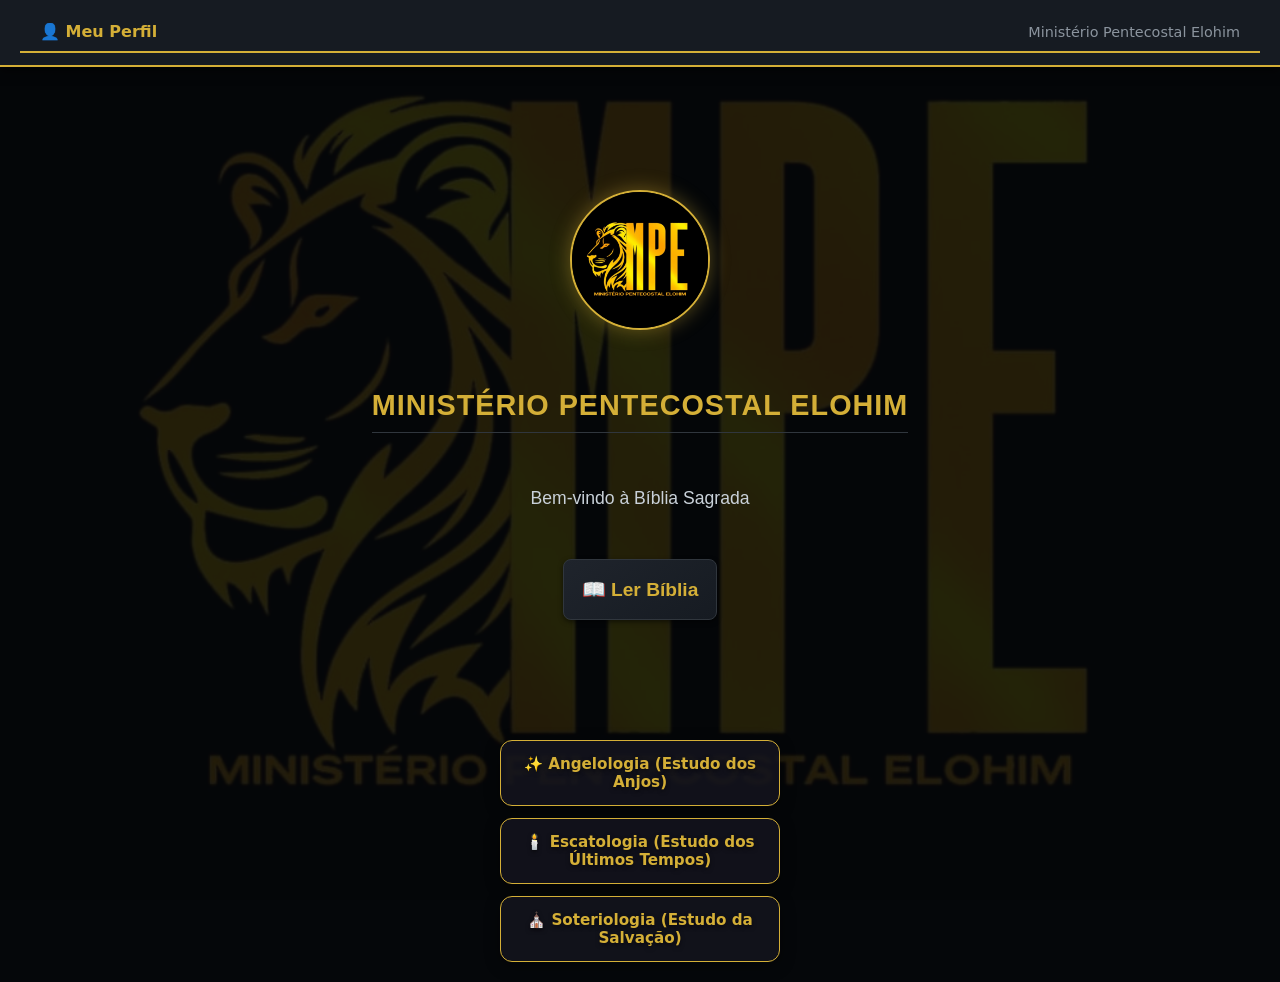
<file: index.html>
<!DOCTYPE html>
<html lang="pt-BR">
<head>
    <meta charset="UTF-8">
    <meta name="viewport" content="width=device-width, initial-scale=1.0">
    <meta name="theme-color" content="#05070a">
    <meta name="description" content="Bíblia 3D - Ministério Pentecostal Elohim">
    <title>Bíblia 3D - MPE</title>
    <link rel="stylesheet" href="./css/style.css">
    <link rel="stylesheet" href="./profile.css">
    <link rel="manifest" href="./manifest.json">
    <link rel="icon" type="image/jpeg" href="./img/logo_mpe.jpg">
    <style>
        * { box-sizing: border-box; }
        html, body { margin: 0; padding: 0; height: 100%; }
        body {
            background-color: #05070a;
            color: #e6edf3;
            font-family: -apple-system, BlinkMacSystemFont, 'Segoe UI', 'Roboto', sans-serif;
            position: relative;
            min-height: 100vh;
            overflow-x: hidden;
        }
        body::before {
            content: "";
            position: fixed;
            top: 0; left: 0; width: 100%; height: 100%;
            background-image: url('./img/logo_mpe.jpg?v=1');
            background-position: center;
            background-repeat: no-repeat;
            background-size: cover;
            background-attachment: fixed;
            opacity: 0.12;
            z-index: -1;
            pointer-events: none;
        }
        main { padding: 20px; text-align: center; position: relative; z-index: 1; }
        
        #tela-menu {
            display: flex; flex-direction: column; align-items: center;
            justify-content: center; min-height: 70vh; gap: 20px;
        }
        .logo-menu-container { margin-bottom: 20px; animation: logoFadeIn 0.6s ease-out; }
        @keyframes logoFadeIn {
            from { opacity: 0; transform: scale(0.9); }
            to { opacity: 1; transform: scale(1); }
        }
        .logo-menu-container img {
            width: 140px; height: 140px; object-fit: cover;
            border-radius: 50%; border: 2px solid #d4af37;
            box-shadow: 0 0 20px rgba(212, 175, 55, 0.4);
            transition: transform 0.3s ease;
        }
        .logo-menu-container img:hover { transform: scale(1.05); }
        h2 {
            color: #d4af37; border-bottom: 1px solid #30363d;
            padding-bottom: 10px; margin: 15px 0; text-transform: uppercase;
            letter-spacing: 1px; font-size: 1.8em;
        }
        .subtitulo-boas-vindas { color: #c9d1d9; font-size: 1.1em; margin: 20px 0 30px 0; font-weight: 500; }
        .grid-botoes {
            display: grid; grid-template-columns: repeat(auto-fill, minmax(130px, 1fr));
            gap: 15px; margin-bottom: 30px;
        }
        button {
            background: linear-gradient(145deg, #1f242c, #161b22);
            color: #d4af37; border: 1px solid #30363d; padding: 12px 8px;
            border-radius: 8px; cursor: pointer; font-weight: bold;
            box-shadow: 0 2px 5px rgba(0, 0, 0, 0.5); transition: all 0.2s ease;
            font-size: 0.95em; min-height: 48px; display: flex;
            align-items: center; justify-content: center;
        }
        button:hover {
            background: #d4af37; color: #0d1117;
            box-shadow: 0 4px 8px rgba(212, 175, 55, 0.3); transform: translateY(-2px);
        }
        button:active { transform: translateY(0); }
        .btn-voltar { background: #21262d; color: #c9d1d9; width: 100%; max-width: 200px; margin: 0 auto 20px auto; display: block; }
        .btn-voltar:hover { background: #30363d; color: #e6edf3; }
        .view-hidden { display: none !important; }
        
        #leitor-panel {
            background: rgba(22, 27, 34, 0.95); padding: 20px; border-radius: 10px;
            border: 1px solid #30363d; max-height: 70vh; overflow-y: auto; text-align: left;
        }
        #leitor-panel::-webkit-scrollbar { width: 8px; }
        #leitor-panel::-webkit-scrollbar-track { background: #161b22; }
        #leitor-panel::-webkit-scrollbar-thumb { background: #d4af37; border-radius: 4px; }
        .versiculo-box { margin-bottom: 12px; font-size: 1.1em; line-height: 1.6; padding: 8px 0; }
        .num { color: #d4af37; font-weight: bold; margin-right: 8px; font-size: 0.9em; min-width: 24px; display: inline-block; }
        #botoes-navegacao-inferior { display: none; gap: 10px; justify-content: center; margin-top: 20px; flex-wrap: wrap; }
        
        @media (max-width: 768px) {
            h2 { font-size: 1.4em; }
            .logo-menu-container img { width: 100px; height: 100px; }
            .grid-botoes { grid-template-columns: repeat(auto-fill, minmax(100px, 1fr)); }
            #leitor-panel { max-height: 60vh; font-size: 0.95em; }
        }
    </style>
    <!-- ANIMACAO_CARDS_ESTUDOS_V2 -->
    <style>
        .card-estudo {
            transition: transform 0.15s cubic-bezier(0.4, 0, 0.2, 1), box-shadow 0.15s ease !important;
            user-select: none; -webkit-tap-highlight-color: transparent;
        }
        .card-estudo:active {
            transform: scale(0.94) !important;
            box-shadow: 0 2px 5px rgba(0,0,0,0.8) !important; opacity: 0.9;
        }
        @keyframes fadeIn { from { opacity: 0; transform: translateY(10px); } to { opacity: 1; transform: translateY(0); } }
    </style>
    <style>
        /* --- ESTILO DE EMERGÊNCIA (NÃO PODE SER SOBRESCRITO) --- */
        .tela-estudo {
            display: none !important;
            position: fixed !important;
            top: 0 !important;
            left: 0 !important;
            width: 100vw !important;
            height: 100vh !important;
            background: #05070a !important;
            z-index: 999999 !important;
            padding: 20px !important;
            overflow-y: auto !important;
            box-sizing: border-box !important;
            color: #e6edf3 !important;
            font-family: 'Segoe UI', sans-serif !important;
            transition: opacity 0.3s ease !important;
        }
        .tela-estudo-ativo {
            display: block !important;
        }
        .btn-voltar-estudo {
            position: fixed !important;
            top: 20px !important;
            right: 20px !important;
            background: rgba(212, 175, 55, 0.2) !important;
            border: none !important;
            color: #d4af37 !important;
            padding: 10px 20px !important;
            cursor: pointer !important;
            z-index: 1000000 !important;
            border-radius: 6px !important;
            font-weight: bold !important;
        }
    </style>
</head>
<body>
    <div id="profile-container"></div>

    <main>
        <!-- MENU PRINCIPAL -->
        <div id="tela-menu">
            <div class="logo-menu-container">
                <img src="./img/logo_mpe.jpg?v=1" alt="Logo Ministério Pentecostal Elohim" loading="lazy">
            </div>
            <h2>Ministério Pentecostal Elohim</h2>
            <p class="subtitulo-boas-vindas">Bem-vindo à Bíblia Sagrada</p>
            <div class="grid-botoes" style="grid-template-columns: 1fr; max-width: 250px; margin: 0 auto;">
                <button style="padding: 18px; font-size: 1.2em;" onclick="abrirBiblia()" aria-label="Abrir leitor de Bíblia">
                    📖 Ler Bíblia
                </button>
            </div>
        </div>

        <!-- LIVROS -->
        <div id="tela-livros" class="view-hidden">
            <button class="btn-voltar" onclick="voltarParaMenu()" aria-label="Voltar ao menu principal">⬅ Voltar ao Menu</button>
            <h2>Velho Testamento</h2>
            <div id="grid-vt" class="grid-botoes"></div>
            <h2>Novo Testamento</h2>
            <div id="grid-nt" class="grid-botoes"></div>
        </div>

        <!-- CAPÍTULOS -->
        <div id="tela-capitulos" class="view-hidden">
            <button class="btn-voltar" onclick="mostrarTela('livros')" aria-label="Voltar à lista de livros">⬅ Voltar aos Livros</button>
            <h2 id="titulo-livro-selecionado"></h2>
            <div id="grid-capitulos-container" class="grid-botoes"></div>
        </div>

        <!-- LEITURA -->
        <div id="tela-leitura" class="view-hidden">
            <button id="btn-voltar-leitura" class="btn-voltar" aria-label="Voltar ao índice de capítulos">⬅ Voltar</button>
            <h2 id="titulo-leitura"></h2>
            <div id="leitor-panel">
                <div id="texto-biblico"></div>
            </div>
            <div id="botoes-navegacao-inferior">
                <button id="btn-prev" onclick="navegar(-1)" aria-label="Capítulo anterior">⬅ Anterior</button>
                <button id="btn-next" onclick="navegar(1)" aria-label="Próximo capítulo">Próximo ➡</button>
            </div>
        </div>

        <!-- PLACEHOLDERS FUTUROS -->
        <div id="tela-harpa" class="view-hidden"></div>
        <div id="tela-atualizacoes" class="view-hidden"></div>
        <div id="tela-perfil" class="view-hidden"></div>
    
    <!-- ========================================== -->
    <!-- CARDS DE ESTUDOS TEMÁTICOS                -->
    <!-- ========================================== -->
    <div id="cards-estudos" style="display: grid; grid-template-columns: 1fr; gap: 12px; margin-top: 20px; max-width: 280px; margin-left: auto; margin-right: auto;">
        <!-- Card: ✨ Angelologia (Estudo dos Anjos) -->
        <div id="btn-angelologia" class="card-estudo" style="background: rgba(20,20,30,0.85); border: 1px solid #d4af37; padding: 14px 18px; border-radius: 12px; text-align: center; cursor: pointer; box-shadow: 0 4px 15px rgba(0,0,0,0.4); transition: all 0.3s ease;">
            <span style="font-size: 0.95rem; color: #d4af37; font-weight: bold; font-family: system-ui; display: block; text-shadow: 0 2px 4px rgba(0,0,0,0.5);">✨ Angelologia (Estudo dos Anjos)</span>
        </div>
        <!-- Card: 🕯️ Escatologia (Estudo dos Últimos Tempos) -->
        <div id="btn-escatologia" class="card-estudo" style="background: rgba(20,20,30,0.85); border: 1px solid #d4af37; padding: 14px 18px; border-radius: 12px; text-align: center; cursor: pointer; box-shadow: 0 4px 15px rgba(0,0,0,0.4); transition: all 0.3s ease;">
            <span style="font-size: 0.95rem; color: #d4af37; font-weight: bold; font-family: system-ui; display: block; text-shadow: 0 2px 4px rgba(0,0,0,0.5);">🕯️ Escatologia (Estudo dos Últimos Tempos)</span>
        </div>
        <!-- Card: ⛪ Soteriologia (Estudo da Salvação) -->
        <div id="btn-soteriologia" class="card-estudo" style="background: rgba(20,20,30,0.85); border: 1px solid #d4af37; padding: 14px 18px; border-radius: 12px; text-align: center; cursor: pointer; box-shadow: 0 4px 15px rgba(0,0,0,0.4); transition: all 0.3s ease;">
            <span style="font-size: 0.95rem; color: #d4af37; font-weight: bold; font-family: system-ui; display: block; text-shadow: 0 2px 4px rgba(0,0,0,0.5);">⛪ Soteriologia (Estudo da Salvação)</span>
        </div>
    </div>

    <!-- ========================================== -->
    <!-- TELAS DE CONTEÚDO DOS ESTUDOS            -->
    <!-- ========================================== -->
    <!-- Tela: angelologia -->
    <div id="tela-angelologia" class="tela-estudo" style="display: none; position: fixed; top: 0; left: 0; width: 100%; height: 100%; background: #05070a; z-index: 9999; padding: 20px; overflow-y: auto; box-sizing: border-box; color: #e6edf3; font-family: system-ui;">
        <div style="max-width: 700px; margin: 0 auto; padding-bottom: 40px;">
            <button id="voltar-angelologia" class="btn-voltar-estudo" style="background: #d4af37; color: #05070a; border: none; padding: 10px 20px; border-radius: 8px; font-weight: bold; cursor: pointer; margin-bottom: 20px; box-shadow: 0 2px 8px rgba(212, 175, 55, 0.3);">← Voltar</button>
            <h2 style="color: #d4af37; text-align: center; margin-bottom: 20px; font-size: 1.6em; text-shadow: 0 2px 4px rgba(0,0,0,0.5);">✨ Angelologia (Estudo dos Anjos)</h2>
            <div style="line-height: 1.8; font-size: 1rem; color: #c9d1d9; background: rgba(22, 27, 34, 0.6); padding: 20px; border-radius: 8px; border-left: 3px solid #d4af37;">
                <p><strong>O que são os Anjos?</strong> Os anjos são seres espirituais criados por Deus, dotados de inteligência, vontade e personalidade, cuja principal missão é adorar a Deus e servir como mensageiros e executores de Sua vontade na Terra.</p>
<p><strong>Natureza:</strong> Eles são espíritos ministeriais (Hebreus 1:14). Não possuem corpos físicos como os humanos, mas podem assumir formas visíveis quando Deus permite.</p>
<p><strong>Hierarquia e Atuação:</strong> A Bíblia menciona diferentes ordens e seres celestiais, como os Querubins, Serafins e Arcanjos (como Miguel e Gabriel), que protegem o povo de Deus e executam juízos divinos.</p>
<p><strong>Principais Funções:</strong> Louvor a Deus, mensagens divinas, proteção dos crentes, execução de juízos e guerra espiritual contra as forças do mal.</p>
            </div>
        </div>
    </div>
    <!-- Tela: escatologia -->
    <div id="tela-escatologia" class="tela-estudo" style="display: none; position: fixed; top: 0; left: 0; width: 100%; height: 100%; background: #05070a; z-index: 9999; padding: 20px; overflow-y: auto; box-sizing: border-box; color: #e6edf3; font-family: system-ui;">
        <div style="max-width: 700px; margin: 0 auto; padding-bottom: 40px;">
            <button id="voltar-escatologia" class="btn-voltar-estudo" style="background: #d4af37; color: #05070a; border: none; padding: 10px 20px; border-radius: 8px; font-weight: bold; cursor: pointer; margin-bottom: 20px; box-shadow: 0 2px 8px rgba(212, 175, 55, 0.3);">← Voltar</button>
            <h2 style="color: #d4af37; text-align: center; margin-bottom: 20px; font-size: 1.6em; text-shadow: 0 2px 4px rgba(0,0,0,0.5);">🕯️ Escatologia (Estudo dos Últimos Tempos)</h2>
            <div style="line-height: 1.8; font-size: 1rem; color: #c9d1d9; background: rgba(22, 27, 34, 0.6); padding: 20px; border-radius: 8px; border-left: 3px solid #d4af37;">
                <p><strong>O que é Escatologia?</strong> Escatologia é o ramo da teologia que estuda os eventos finais e a consumação dos tempos conforme revelados na Bíblia.</p>
<p><strong>Temas Principais:</strong> Segunda vinda de Cristo, Juízo Final, Reino de Deus, Ressurreição dos mortos e Nova Jerusalém.</p>
<p><strong>Esperança Cristã:</strong> A Escatologia não é apenas sobre julgamento, mas principalmente sobre a esperança e vitória final de Cristo e Sua Igreja.</p>
<p><strong>Relevância Prática:</strong> Compreender os últimos tempos nos encoraja a viver com santidade, vigilância e fé, esperando pelo retorno de Jesus.</p>
            </div>
        </div>
    </div>
    <!-- Tela: soteriologia -->
    <div id="tela-soteriologia" class="tela-estudo" style="display: none; position: fixed; top: 0; left: 0; width: 100%; height: 100%; background: #05070a; z-index: 9999; padding: 20px; overflow-y: auto; box-sizing: border-box; color: #e6edf3; font-family: system-ui;">
        <div style="max-width: 700px; margin: 0 auto; padding-bottom: 40px;">
            <button id="voltar-soteriologia" class="btn-voltar-estudo" style="background: #d4af37; color: #05070a; border: none; padding: 10px 20px; border-radius: 8px; font-weight: bold; cursor: pointer; margin-bottom: 20px; box-shadow: 0 2px 8px rgba(212, 175, 55, 0.3);">← Voltar</button>
            <h2 style="color: #d4af37; text-align: center; margin-bottom: 20px; font-size: 1.6em; text-shadow: 0 2px 4px rgba(0,0,0,0.5);">⛪ Soteriologia (Estudo da Salvação)</h2>
            <div style="line-height: 1.8; font-size: 1rem; color: #c9d1d9; background: rgba(22, 27, 34, 0.6); padding: 20px; border-radius: 8px; border-left: 3px solid #d4af37;">
                <p><strong>O que é Soteriologia?</strong> Soteriologia é a doutrina que explica como a salvação é oferecida e realizada através de Jesus Cristo.</p>
<p><strong>Fundamento:</strong> Todos pecaram e destituídos estão da glória de Deus (Romanos 3:23). A salvação é oferecida gratuitamente pela graça de Deus.</p>
<p><strong>Processo da Salvação:</strong> Envolve arrependimento, fé em Cristo, justificação, regeneração e santificação contínua.</p>
<p><strong>Segurança Eterna:</strong> Aquele que crê em Cristo recebe vida eterna e é selado pelo Espírito Santo, tendo certeza de sua salvação em Deus.</p>
            </div>
        </div>
    </div>
</main>

    <!-- ARQUIVOS JS EXTERNOS (Têm que estar vazios por dentro) -->
    <script src="./profile.js"></script>
    <script src="./js/core/app.js"></script>

    <!-- CONTROLES DA UI E BÍBLIA -->
    <script>
        window.abrirBiblia = function() {
            try {
                if (typeof mostrarTela === 'function') {
                    mostrarTela('livros');
                } else {
                    document.getElementById('tela-menu').classList.add('view-hidden');
                    document.getElementById('tela-livros').classList.remove('view-hidden');
                }
            } catch (err) {
                console.error('[App] Erro ao abrir Bíblia:', err);
            }
        };

        window.voltarParaMenu = function() {
            try {
                document.getElementById('tela-livros').classList.add('view-hidden');
                document.getElementById('tela-menu').classList.remove('view-hidden');
            } catch (err) {
                console.error('[App] Erro ao voltar ao menu:', err);
            }
        };
    </script>

    <!-- SISTEMA PWA: INSTALAÇÃO E AUTO-ATUALIZAÇÃO -->
    <script>
        // 1. Banner de Instalação Automática
        let deferredPrompt;
        window.addEventListener('beforeinstallprompt', (e) => {
            e.preventDefault();
            deferredPrompt = e;
            setTimeout(() => {
                let banner = document.getElementById('pwa-install-banner');
                if (!banner && !window.matchMedia('(display-mode: standalone)').matches) {
                    banner = document.createElement('div');
                    banner.id = 'pwa-install-banner';
                    banner.style.cssText = 'position: fixed; bottom: 20px; left: 50%; transform: translateX(-50%); background: #161b22; color: #e6edf3; padding: 15px 25px; border-radius: 12px; border: 2px solid #d4af37; box-shadow: 0 5px 20px rgba(0,0,0,0.7); z-index: 999999; display: flex; align-items: center; gap: 15px; font-family: sans-serif;';
                    banner.innerHTML = '<span style="font-size: 1.2em;">📖</span><div><div style="font-weight: bold; color: #d4af37;">Instalar Bíblia MPE</div><div style="font-size: 0.85em; color: #8b949e;">Adicione à tela inicial para acesso rápido.</div></div><button id="btn-instalar-app" style="background: #d4af37; color: #0d1117; border: none; padding: 8px 15px; border-radius: 6px; font-weight: bold; cursor: pointer;">Instalar</button><button onclick="this.parentElement.style.display=\'none\';" style="background: transparent; color: #8b949e; border: none; cursor: pointer; font-size: 1.2em;">&times;</button>';
                    document.body.appendChild(banner);
                    
                    document.getElementById('btn-instalar-app').addEventListener('click', async () => {
                        banner.style.display = 'none';
                        deferredPrompt.prompt();
                        const { outcome } = await deferredPrompt.userChoice;
                        deferredPrompt = null;
                    });
                }
            }, 3000);
        });

        // 2. Service Worker e Limpeza de Cache Extrema
        if ('serviceWorker' in navigator) {
            navigator.serviceWorker.register('./sw.js', { scope: './' })
                .then(function(reg) {
                    console.log('[SW] Registrado com sucesso, Escopo:', reg.scope);
                    
                    // Checa atualizações a cada 30 segundos
                    setInterval(() => { try { reg.update(); } catch(e){} }, 30000);

                    reg.addEventListener('updatefound', function() {
                        var newWorker = reg.installing;
                        newWorker.addEventListener('statechange', function() {
                            if (newWorker.state === 'installed' && navigator.serviceWorker.controller) {
                                console.log('[SW] Atualização encontrada. Limpando cache antigo...');
                                caches.keys().then(function(cacheNames) {
                                    return Promise.all(cacheNames.map(function(cacheName) {
                                        return caches.delete(cacheName);
                                    }));
                                }).then(function() {
                                    var notif = document.createElement('div');
                                    notif.style.cssText = 'position:fixed;bottom:20px;right:20px;background:#4CAF50;color:white;padding:16px;border-radius:8px;box-shadow:0 4px 12px rgba(0,0,0,0.3);z-index:999999;font-family:sans-serif;';
                                    notif.innerHTML = '<strong>🔄 Atualização aplicada!</strong><br>O aplicativo foi atualizado para a versão mais recente.';
                                    document.body.appendChild(notif);
                                    setTimeout(() => { window.location.reload(true); }, 2000);
                                });
                            }
                        });
                    });
                })
                .catch(function(err) {
                    console.warn('[SW] Erro ao registrar:', err);
                });
        }
    </script>
</body> 
</html>
</file>
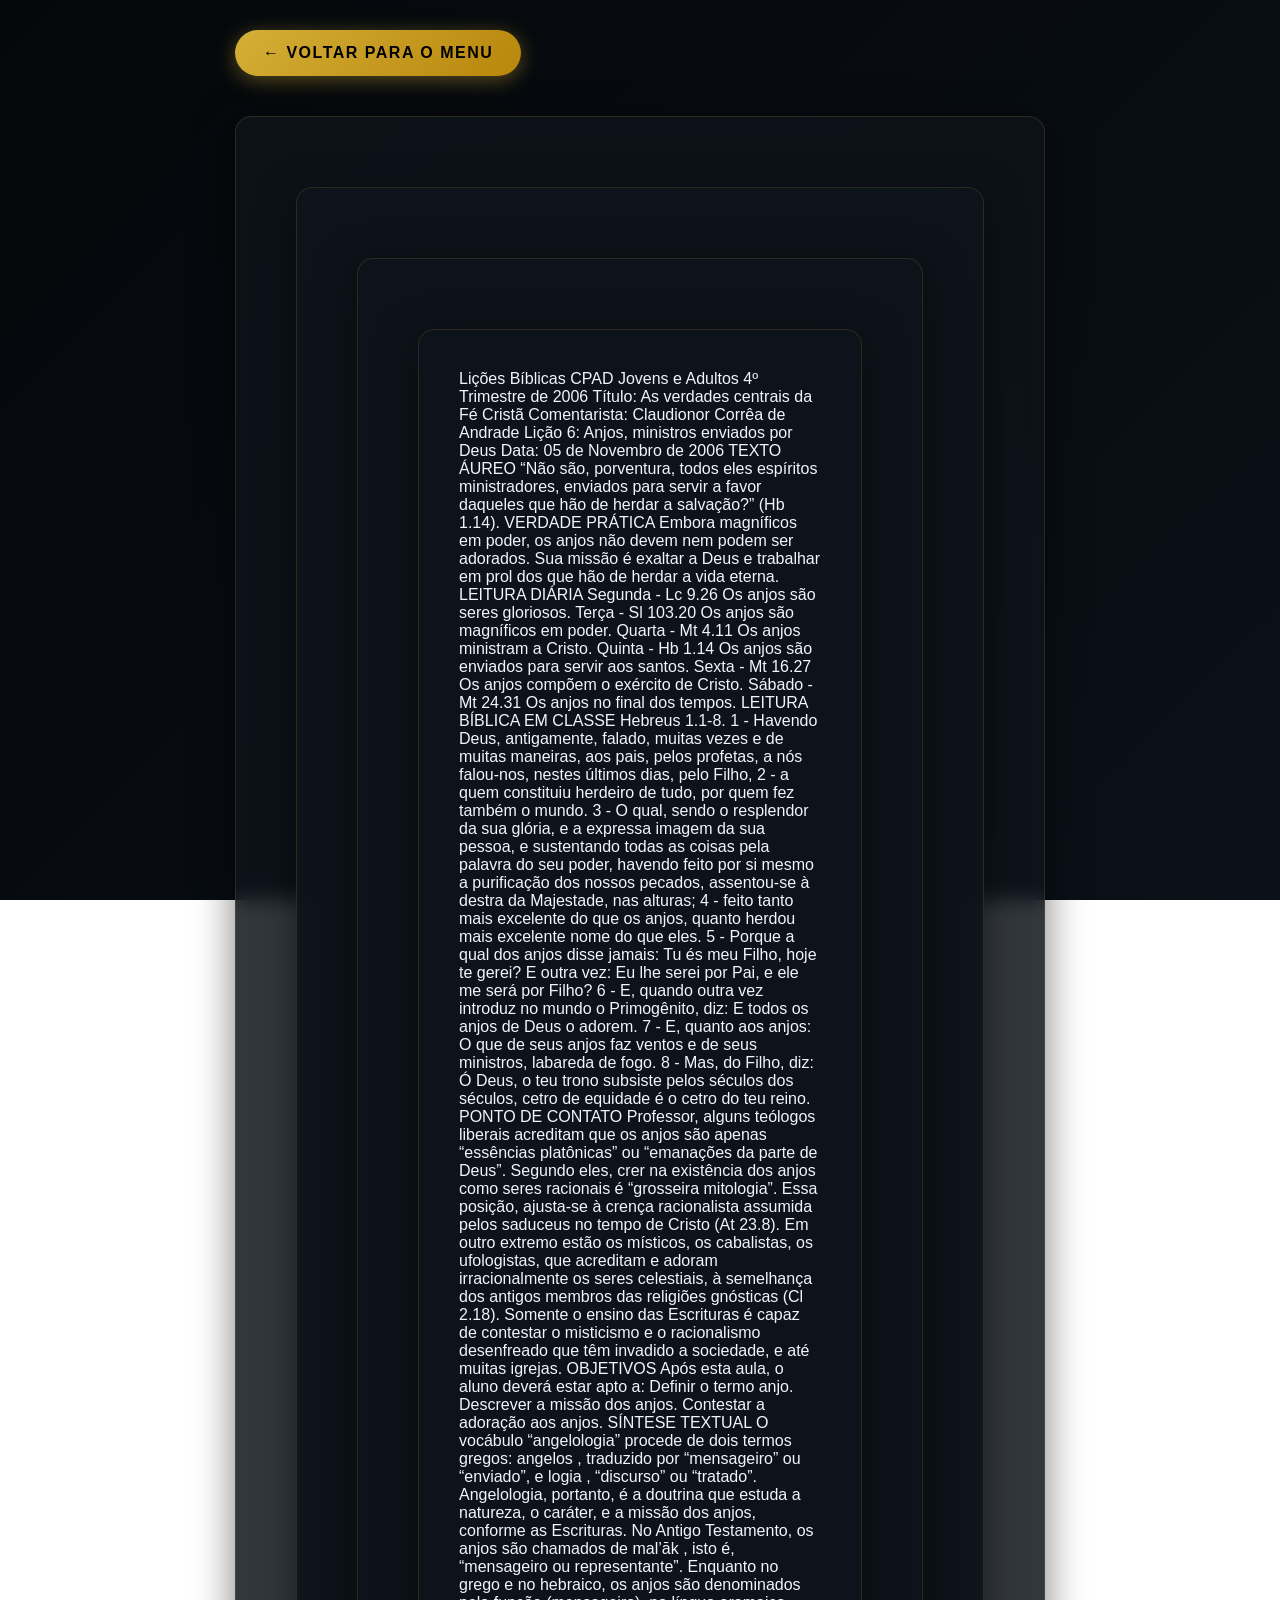
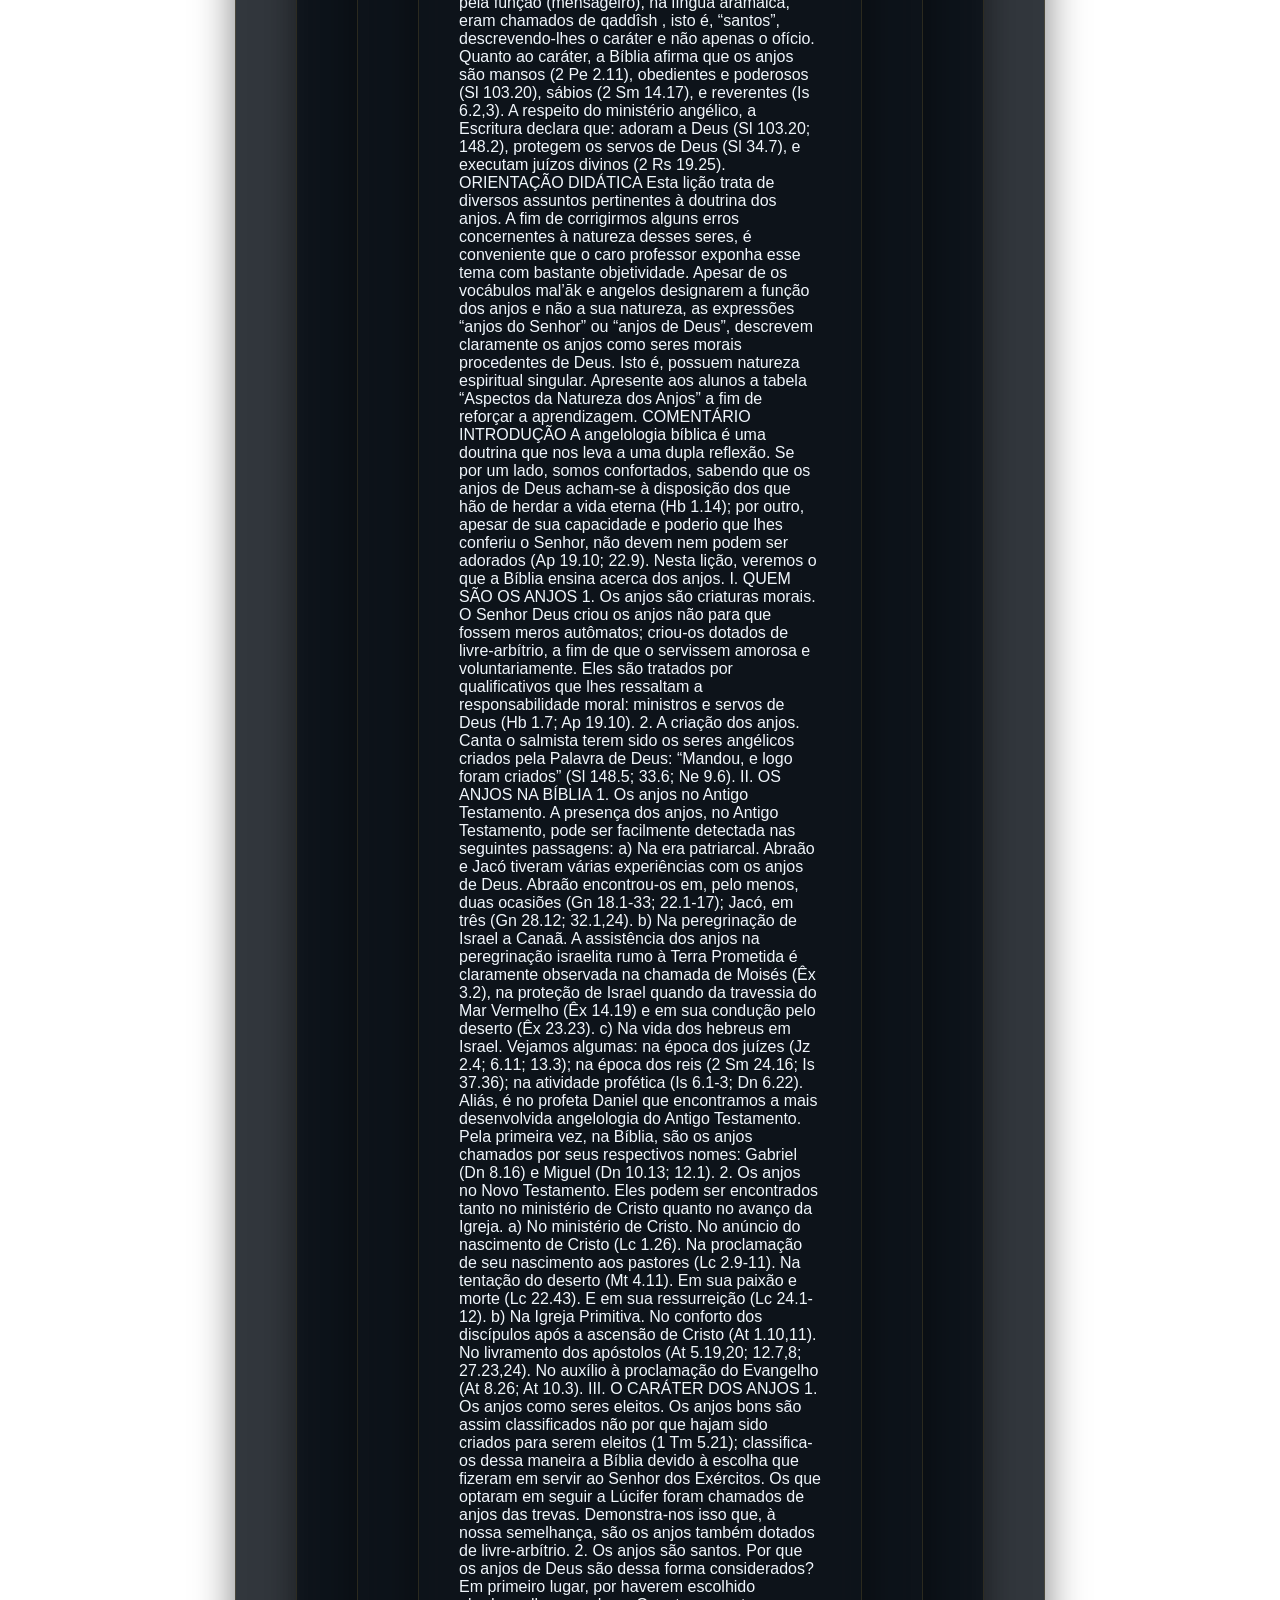
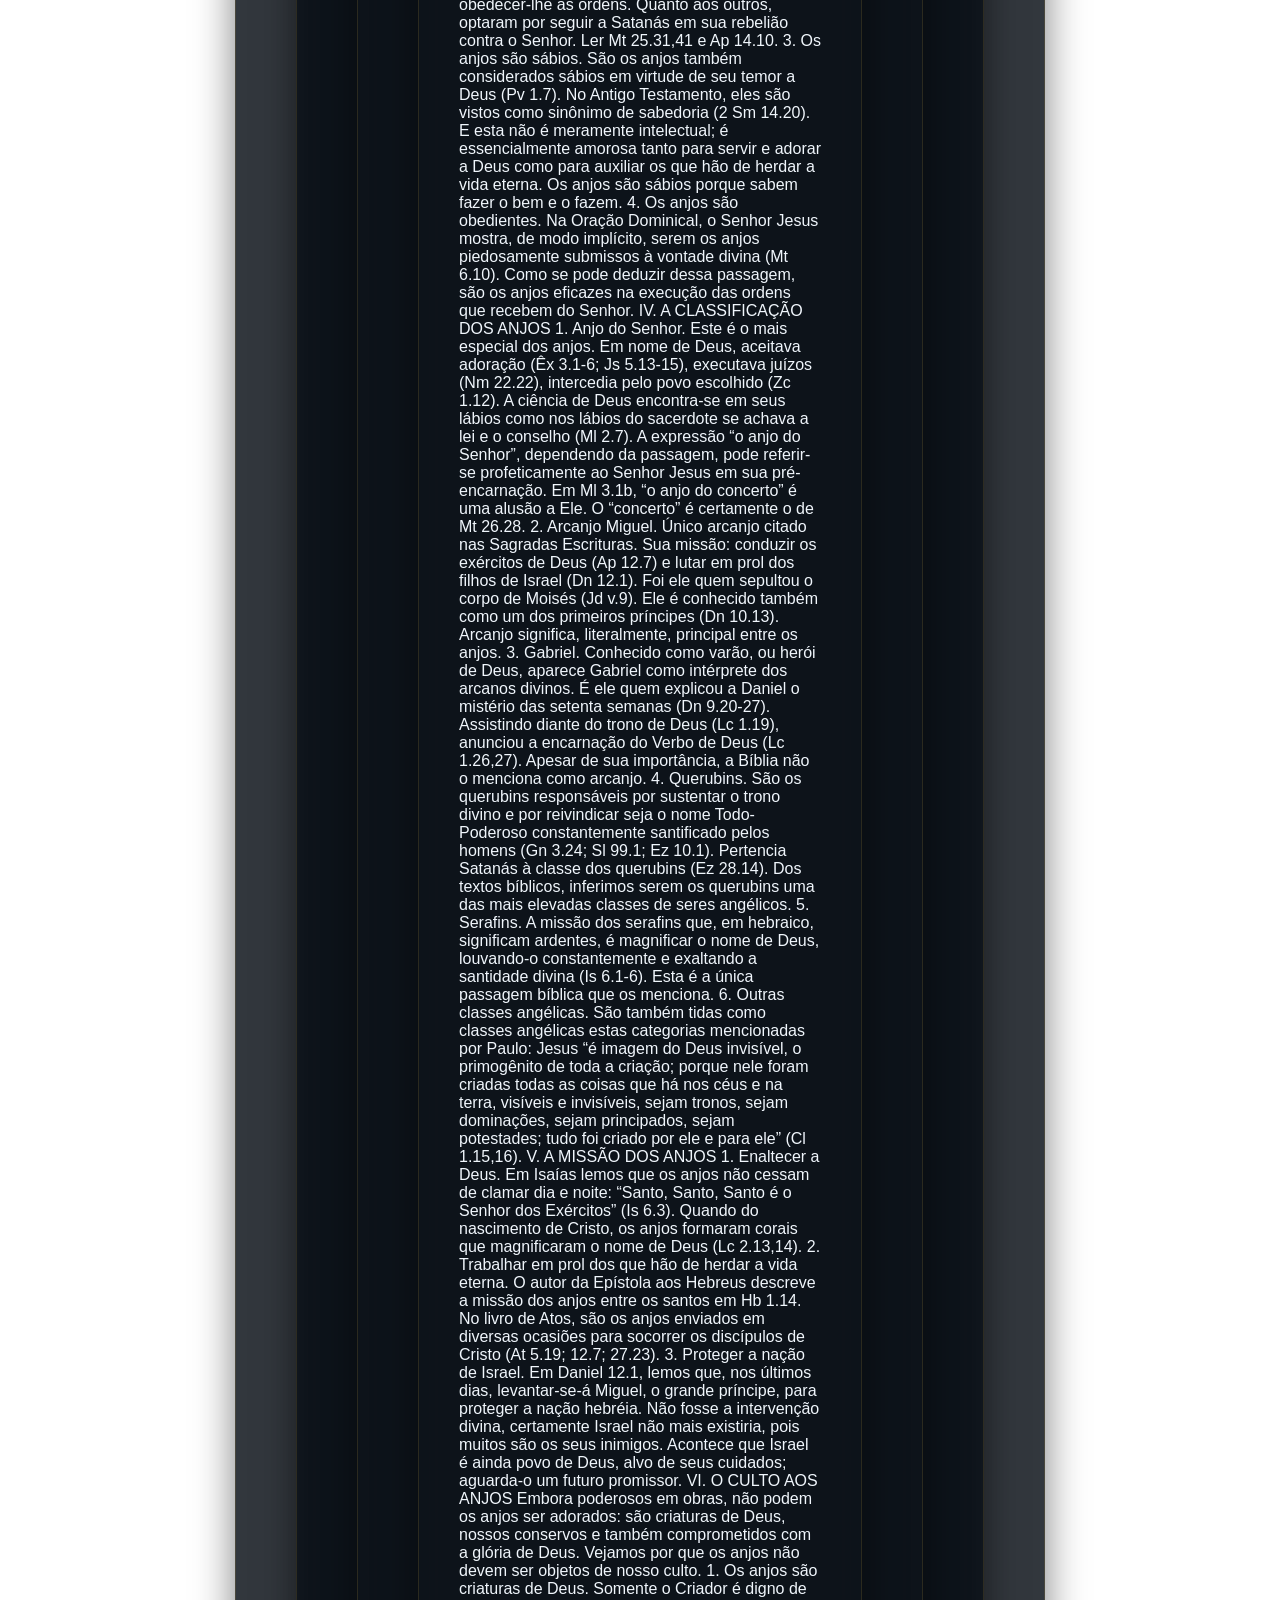
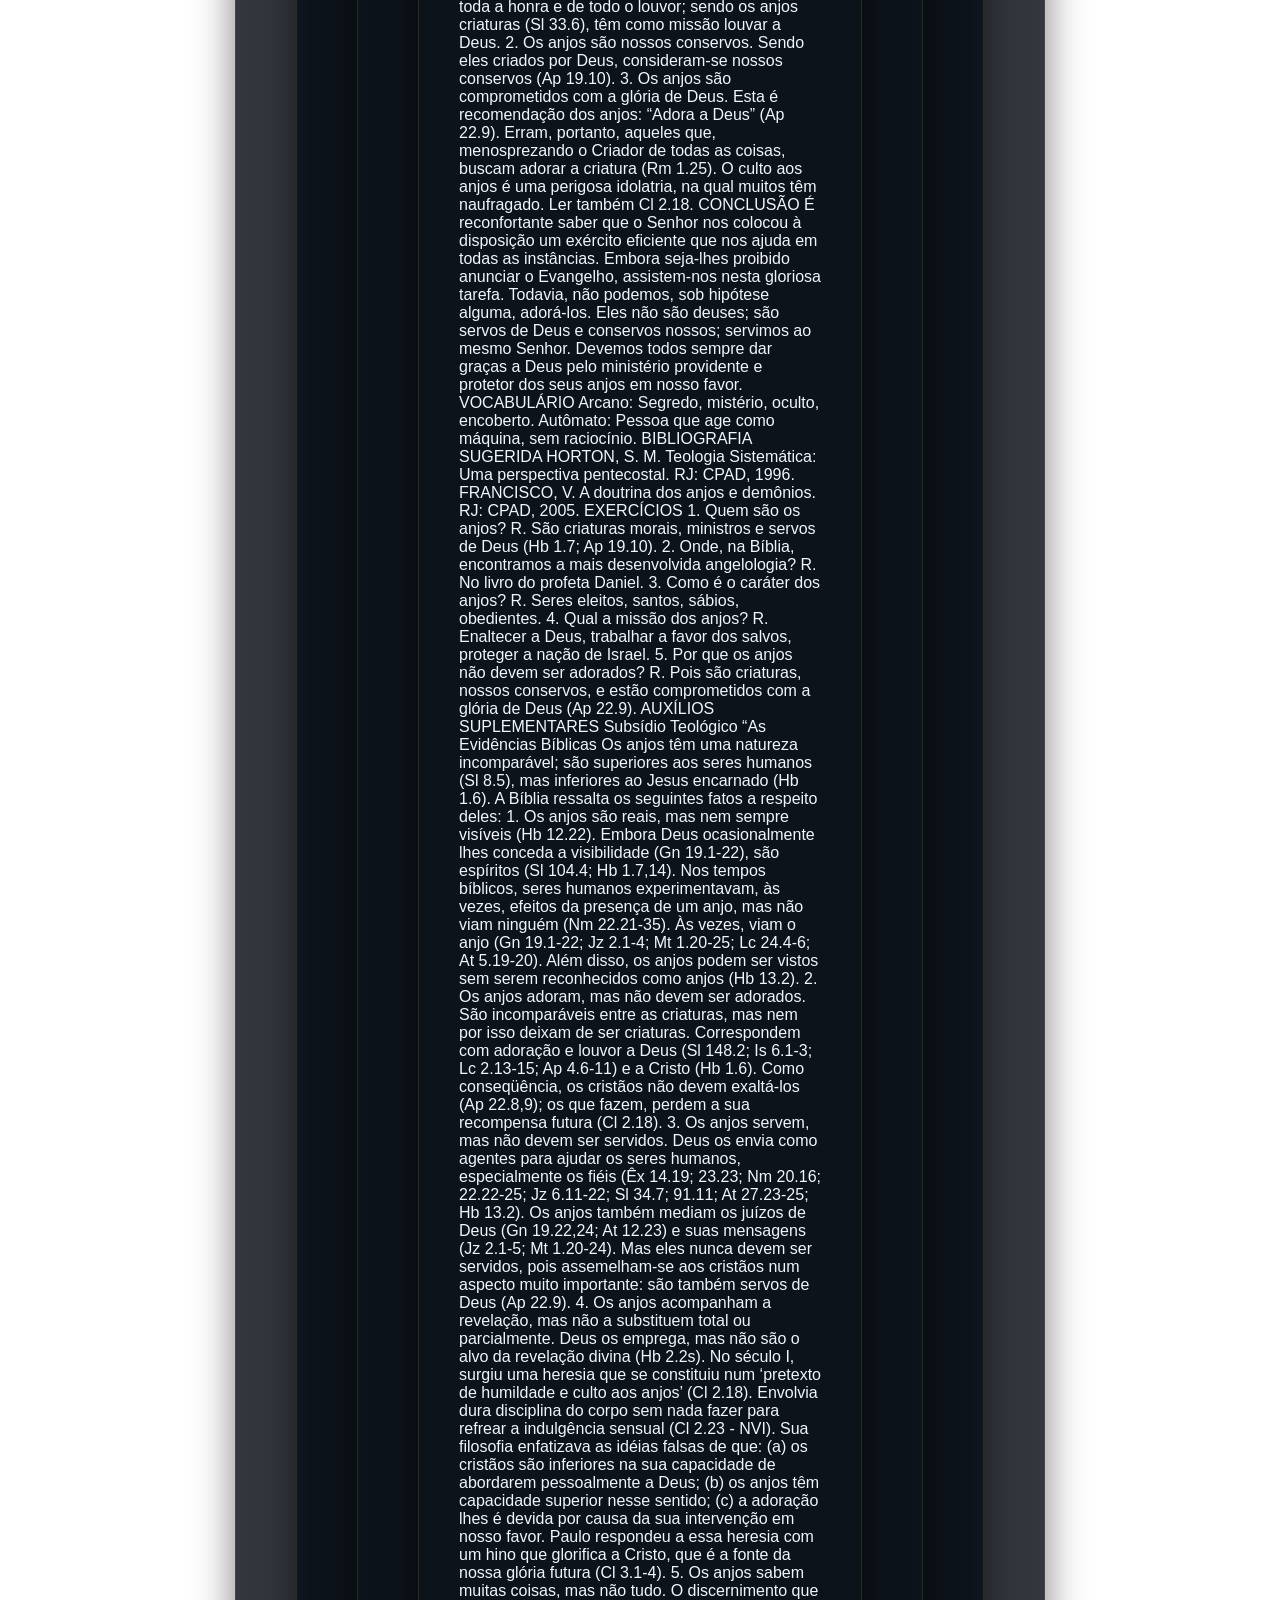
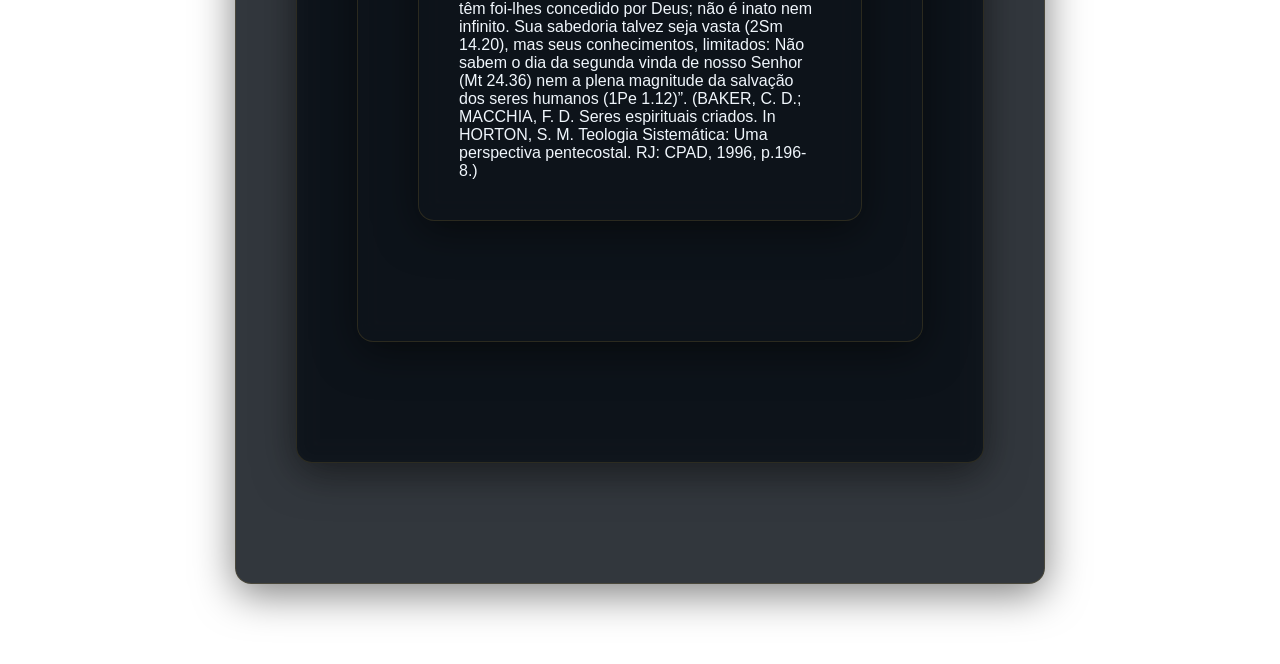
<file: estudos/angelologia.html>
<!DOCTYPE html>
<html lang="pt-BR">
<head>
    <meta charset="UTF-8">
    <meta name="viewport" content="width=device-width, initial-scale=1.0">
    <title>Estudo - ANGELOLOGIA</title>
    <style>
        * { margin: 0; padding: 0; box-sizing: border-box; }
        body {
            background: linear-gradient(135deg, #05070a 0%, #0a1118 100%) !important;
            background-attachment: fixed !important;
            color: #f0f6fc !important;
            font-family: 'Segoe UI', Roboto, Helvetica, Arial, sans-serif;
            min-height: 100vh;
        }
        .estudo-wrapper {
            max-width: 850px;
            margin: 0 auto;
            padding: 30px 20px 80px 20px;
        }

        .btn-voltar-estudo {
            background: linear-gradient(135deg, #d4af37, #b8860b) !important;
            color: #000 !important;
            border: none !important;
            padding: 14px 28px !important;
            border-radius: 50px !important;
            font-weight: 800 !important;
            font-size: 1rem !important;
            cursor: pointer !important;
            display: inline-flex !important;
            align-items: center !important;
            gap: 10px !important;
            margin-bottom: 40px !important;
            box-shadow: 0 4px 20px rgba(212, 175, 55, 0.4) !important;
            transition: transform 0.2s, box-shadow 0.2s !important;
            text-transform: uppercase;
            letter-spacing: 1.5px;
        }
        .btn-voltar-estudo:hover {
            transform: translateY(-3px) !important;
            box-shadow: 0 6px 25px rgba(212, 175, 55, 0.6) !important;
        }

        .estudo-caixa-conteudo {
            background: rgba(15, 20, 28, 0.85) !important;
            backdrop-filter: blur(10px);
            padding: 40px !important;
            border-radius: 16px !important;
            border: 1px solid rgba(212, 175, 55, 0.15) !important;
            box-shadow: 0 10px 40px rgba(0, 0, 0, 0.5) !important;
        }

        .estudo-caixa-conteudo h1,
        .estudo-caixa-conteudo h2,
        .estudo-caixa-conteudo h3 {
            color: #d4af37 !important;
            margin-top: 3rem !important;
            margin-bottom: 1.8rem !important;
            padding-bottom: 15px !important;
            border-bottom: 2px solid rgba(212, 175, 55, 0.3) !important;
            line-height: 1.3 !important;
            font-size: 1.8rem !important;
            text-shadow: 0 2px 5px rgba(0,0,0,0.5);
        }
        .estudo-caixa-conteudo h1:first-child,
        .estudo-caixa-conteudo h2:first-child,
        .estudo-caixa-conteudo h3:first-child {
            margin-top: 0 !important;
        }

        .estudo-caixa-conteudo p {
            font-size: 1.2rem !important;
            line-height: 2 !important;
            color: #e6edf3 !important;
            margin-bottom: 2.2rem !important;
            text-align: justify !important;
        }

        .estudo-caixa-conteudo strong,
        .estudo-caixa-conteudo b {
            color: #f6d860 !important;
            font-weight: 700 !important;
            background: rgba(212, 175, 55, 0.1);
            padding: 0 4px;
            border-radius: 4px;
        }
    </style>
</head>
<body>
    <div class="estudo-wrapper">
        <button id="voltar-angelologia" class="btn-voltar-estudo">
            ← Voltar para o Menu
        </button>

        <div class="conteudo-estudo estudo-caixa-conteudo">
            <div class="estudo-wrapper">
        
        
        <div class="estudo-caixa-conteudo">
            
    <div class="estudo-wrapper">
        
        
        <div class="estudo-caixa-conteudo">
            
    <div class="estudo-wrapper">
        
        
        <div class="estudo-caixa-conteudo">
            Lições Bíblicas CPAD
Jovens e Adultos
 


 

4º Trimestre de 2006
 

Título: As verdades centrais da Fé Cristã

Comentarista: Claudionor Corrêa de Andrade

 


 

Lição 6: Anjos, ministros enviados por Deus

Data: 05 de Novembro de 2006

 

TEXTO ÁUREO
 

“Não são, porventura, todos eles espíritos ministradores, enviados para servir a favor daqueles que hão de herdar a salvação?” (Hb 1.14).

 

VERDADE PRÁTICA
 

Embora magníficos em poder, os anjos não devem nem podem ser adorados. Sua missão é exaltar a Deus e trabalhar em prol dos que hão de herdar a vida eterna.

 

LEITURA DIÁRIA
 

Segunda - Lc 9.26

Os anjos são seres gloriosos.

 


 

Terça - Sl 103.20

Os anjos são magníficos em poder.

 


 

Quarta - Mt 4.11

Os anjos ministram a Cristo.

 


 

Quinta - Hb 1.14

Os anjos são enviados para servir aos santos.

 


 

Sexta - Mt 16.27

Os anjos compõem o exército de Cristo.

 


 

Sábado - Mt 24.31

Os anjos no final dos tempos.

 

LEITURA BÍBLICA EM CLASSE
 

Hebreus 1.1-8.

 

1 - Havendo Deus, antigamente, falado, muitas vezes e de muitas maneiras, aos pais, pelos profetas, a nós falou-nos, nestes últimos dias, pelo Filho,

2 - a quem constituiu herdeiro de tudo, por quem fez também o mundo.

3 - O qual, sendo o resplendor da sua glória, e a expressa imagem da sua pessoa, e sustentando todas as coisas pela palavra do seu poder, havendo feito por si mesmo a purificação dos nossos pecados, assentou-se à destra da Majestade, nas alturas;

4 - feito tanto mais excelente do que os anjos, quanto herdou mais excelente nome do que eles.

5 - Porque a qual dos anjos disse jamais: Tu és meu Filho, hoje te gerei? E outra vez: Eu lhe serei por Pai, e ele me será por Filho?

6 - E, quando outra vez introduz no mundo o Primogênito, diz: E todos os anjos de Deus o adorem.

7 - E, quanto aos anjos: O que de seus anjos faz ventos e de seus ministros, labareda de fogo.

8 - Mas, do Filho, diz: Ó Deus, o teu trono subsiste pelos séculos dos séculos, cetro de equidade é o cetro do teu reino.

 

PONTO DE CONTATO
 

Professor, alguns teólogos liberais acreditam que os anjos são apenas “essências platônicas” ou “emanações da parte de Deus”. Segundo eles, crer na existência dos anjos como seres racionais é “grosseira mitologia”. Essa posição, ajusta-se à crença racionalista assumida pelos saduceus no tempo de Cristo (At 23.8). Em outro extremo estão os místicos, os cabalistas, os ufologistas, que acreditam e adoram irracionalmente os seres celestiais, à semelhança dos antigos membros das religiões gnósticas (Cl 2.18). Somente o ensino das Escrituras é capaz de contestar o misticismo e o racionalismo desenfreado que têm invadido a sociedade, e até muitas igrejas.

 

OBJETIVOS
 

Após esta aula, o aluno deverá estar apto a:

Definir o termo anjo.
Descrever a missão dos anjos.
Contestar a adoração aos anjos.
 

SÍNTESE TEXTUAL
 

O vocábulo “angelologia” procede de dois termos gregos: angelos , traduzido por “mensageiro” ou “enviado”, e logia , “discurso” ou “tratado”. Angelologia, portanto, é a doutrina que estuda a natureza, o caráter, e a missão dos anjos, conforme as Escrituras. No Antigo Testamento, os anjos são chamados de mal’āk , isto é, “mensageiro ou representante”. Enquanto no grego e no hebraico, os anjos são denominados pela função (mensageiro), na língua aramaica, eram chamados de qaddîsh , isto é, “santos”, descrevendo-lhes o caráter e não apenas o ofício. Quanto ao caráter, a Bíblia afirma que os anjos são mansos (2 Pe 2.11), obedientes e poderosos (Sl 103.20), sábios (2 Sm 14.17), e reverentes (Is 6.2,3). A respeito do ministério angélico, a Escritura declara que: adoram a Deus (Sl 103.20; 148.2), protegem os servos de Deus (Sl 34.7), e executam juízos divinos (2 Rs 19.25).

 

ORIENTAÇÃO DIDÁTICA
 

Esta lição trata de diversos assuntos pertinentes à doutrina dos anjos. A fim de corrigirmos alguns erros concernentes à natureza desses seres, é conveniente que o caro professor exponha esse tema com bastante objetividade. Apesar de os vocábulos mal’āk e angelos designarem a função dos anjos e não a sua natureza, as expressões “anjos do Senhor” ou “anjos de Deus”, descrevem claramente os anjos como seres morais procedentes de Deus. Isto é, possuem natureza espiritual singular. Apresente aos alunos a tabela “Aspectos da Natureza dos Anjos” a fim de reforçar a aprendizagem.

 


 

COMENTÁRIO
 

INTRODUÇÃO

 

A angelologia bíblica é uma doutrina que nos leva a uma dupla reflexão. Se por um lado, somos confortados, sabendo que os anjos de Deus acham-se à disposição dos que hão de herdar a vida eterna (Hb 1.14); por outro, apesar de sua capacidade e poderio que lhes conferiu o Senhor, não devem nem podem ser adorados (Ap 19.10; 22.9).

Nesta lição, veremos o que a Bíblia ensina acerca dos anjos.

 

 

I. QUEM SÃO OS ANJOS

 

1. Os anjos são criaturas morais. O Senhor Deus criou os anjos não para que fossem meros autômatos; criou-os dotados de livre-arbítrio, a fim de que o servissem amorosa e voluntariamente.

Eles são tratados por qualificativos que lhes ressaltam a responsabilidade moral: ministros e servos de Deus (Hb 1.7; Ap 19.10).

2. A criação dos anjos. Canta o salmista terem sido os seres angélicos criados pela Palavra de Deus: “Mandou, e logo foram criados” (Sl 148.5; 33.6; Ne 9.6).

 

 

II. OS ANJOS NA BÍBLIA

 

1. Os anjos no Antigo Testamento. A presença dos anjos, no Antigo Testamento, pode ser facilmente detectada nas seguintes passagens:

a) Na era patriarcal. Abraão e Jacó tiveram várias experiências com os anjos de Deus. Abraão encontrou-os em, pelo menos, duas ocasiões (Gn 18.1-33; 22.1-17); Jacó, em três (Gn 28.12; 32.1,24).

b) Na peregrinação de Israel a Canaã. A assistência dos anjos na peregrinação israelita rumo à Terra Prometida é claramente observada na chamada de Moisés (Êx 3.2), na proteção de Israel quando da travessia do Mar Vermelho (Êx 14.19) e em sua condução pelo deserto (Êx 23.23).

c) Na vida dos hebreus em Israel. Vejamos algumas: na época dos juízes (Jz 2.4; 6.11; 13.3); na época dos reis (2 Sm 24.16; Is 37.36); na atividade profética (Is 6.1-3; Dn 6.22). Aliás, é no profeta Daniel que encontramos a mais desenvolvida angelologia do Antigo Testamento. Pela primeira vez, na Bíblia, são os anjos chamados por seus respectivos nomes: Gabriel (Dn 8.16) e Miguel (Dn 10.13; 12.1).

2. Os anjos no Novo Testamento. Eles podem ser encontrados tanto no ministério de Cristo quanto no avanço da Igreja.

a) No ministério de Cristo. No anúncio do nascimento de Cristo (Lc 1.26). Na proclamação de seu nascimento aos pastores (Lc 2.9-11). Na tentação do deserto (Mt 4.11). Em sua paixão e morte (Lc 22.43). E em sua ressurreição (Lc 24.1-12).

b) Na Igreja Primitiva. No conforto dos discípulos após a ascensão de Cristo (At 1.10,11). No livramento dos apóstolos (At 5.19,20; 12.7,8; 27.23,24). No auxílio à proclamação do Evangelho (At 8.26; At 10.3).

 

 

III. O CARÁTER DOS ANJOS

 

1. Os anjos como seres eleitos. Os anjos bons são assim classificados não por que hajam sido criados para serem eleitos (1 Tm 5.21); classifica-os dessa maneira a Bíblia devido à escolha que fizeram em servir ao Senhor dos Exércitos. Os que optaram em seguir a Lúcifer foram chamados de anjos das trevas. Demonstra-nos isso que, à nossa semelhança, são os anjos também dotados de livre-arbítrio.

2. Os anjos são santos. Por que os anjos de Deus são dessa forma considerados? Em primeiro lugar, por haverem escolhido obedecer-lhe as ordens. Quanto aos outros, optaram por seguir a Satanás em sua rebelião contra o Senhor. Ler Mt 25.31,41 e Ap 14.10.

3. Os anjos são sábios. São os anjos também considerados sábios em virtude de seu temor a Deus (Pv 1.7). No Antigo Testamento, eles são vistos como sinônimo de sabedoria (2 Sm 14.20). E esta não é meramente intelectual; é essencialmente amorosa tanto para servir e adorar a Deus como para auxiliar os que hão de herdar a vida eterna. Os anjos são sábios porque sabem fazer o bem e o fazem.

4. Os anjos são obedientes. Na Oração Dominical, o Senhor Jesus mostra, de modo implícito, serem os anjos piedosamente submissos à vontade divina (Mt 6.10). Como se pode deduzir dessa passagem, são os anjos eficazes na execução das ordens que recebem do Senhor.

 

 

IV. A CLASSIFICAÇÃO DOS ANJOS

 

1. Anjo do Senhor. Este é o mais especial dos anjos. Em nome de Deus, aceitava adoração (Êx 3.1-6; Js 5.13-15), executava juízos (Nm 22.22), intercedia pelo povo escolhido (Zc 1.12). A ciência de Deus encontra-se em seus lábios como nos lábios do sacerdote se achava a lei e o conselho (Ml 2.7).

A expressão “o anjo do Senhor”, dependendo da passagem, pode referir-se profeticamente ao Senhor Jesus em sua pré-encarnação. Em Ml 3.1b, “o anjo do concerto” é uma alusão a Ele. O “concerto” é certamente o de Mt 26.28.

2. Arcanjo Miguel. Único arcanjo citado nas Sagradas Escrituras. Sua missão: conduzir os exércitos de Deus (Ap 12.7) e lutar em prol dos filhos de Israel (Dn 12.1). Foi ele quem sepultou o corpo de Moisés (Jd v.9). Ele é conhecido também como um dos primeiros príncipes (Dn 10.13). Arcanjo significa, literalmente, principal entre os anjos.

3. Gabriel. Conhecido como varão, ou herói de Deus, aparece Gabriel como intérprete dos arcanos divinos. É ele quem explicou a Daniel o mistério das setenta semanas (Dn 9.20-27). Assistindo diante do trono de Deus (Lc 1.19), anunciou a encarnação do Verbo de Deus (Lc 1.26,27). Apesar de sua importância, a Bíblia não o menciona como arcanjo.

4. Querubins. São os querubins responsáveis por sustentar o trono divino e por reivindicar seja o nome Todo-Poderoso constantemente santificado pelos homens (Gn 3.24; Sl 99.1; Ez 10.1). Pertencia Satanás à classe dos querubins (Ez 28.14). Dos textos bíblicos, inferimos serem os querubins uma das mais elevadas classes de seres angélicos.

5. Serafins. A missão dos serafins que, em hebraico, significam ardentes, é magnificar o nome de Deus, louvando-o constantemente e exaltando a santidade divina (Is 6.1-6). Esta é a única passagem bíblica que os menciona.

6. Outras classes angélicas. São também tidas como classes angélicas estas categorias mencionadas por Paulo: Jesus “é imagem do Deus invisível, o primogênito de toda a criação; porque nele foram criadas todas as coisas que há nos céus e na terra, visíveis e invisíveis, sejam tronos, sejam dominações, sejam principados, sejam potestades; tudo foi criado por ele e para ele” (Cl 1.15,16).

 

 

V. A MISSÃO DOS ANJOS

 

1. Enaltecer a Deus. Em Isaías lemos que os anjos não cessam de clamar dia e noite: “Santo, Santo, Santo é o Senhor dos Exércitos” (Is 6.3). Quando do nascimento de Cristo, os anjos formaram corais que magnificaram o nome de Deus (Lc 2.13,14).

2. Trabalhar em prol dos que hão de herdar a vida eterna. O autor da Epístola aos Hebreus descreve a missão dos anjos entre os santos em Hb 1.14. No livro de Atos, são os anjos enviados em diversas ocasiões para socorrer os discípulos de Cristo (At 5.19; 12.7; 27.23).

3. Proteger a nação de Israel. Em Daniel 12.1, lemos que, nos últimos dias, levantar-se-á Miguel, o grande príncipe, para proteger a nação hebréia. Não fosse a intervenção divina, certamente Israel não mais existiria, pois muitos são os seus inimigos. Acontece que Israel é ainda povo de Deus, alvo de seus cuidados; aguarda-o um futuro promissor.

 

 

VI. O CULTO AOS ANJOS

 

Embora poderosos em obras, não podem os anjos ser adorados: são criaturas de Deus, nossos conservos e também comprometidos com a glória de Deus. Vejamos por que os anjos não devem ser objetos de nosso culto.

1. Os anjos são criaturas de Deus. Somente o Criador é digno de toda a honra e de todo o louvor; sendo os anjos criaturas (Sl 33.6), têm como missão louvar a Deus.

2. Os anjos são nossos conservos. Sendo eles criados por Deus, consideram-se nossos conservos (Ap 19.10).

3. Os anjos são comprometidos com a glória de Deus. Esta é recomendação dos anjos: “Adora a Deus” (Ap 22.9). Erram, portanto, aqueles que, menosprezando o Criador de todas as coisas, buscam adorar a criatura (Rm 1.25). O culto aos anjos é uma perigosa idolatria, na qual muitos têm naufragado. Ler também Cl 2.18.

 

 

CONCLUSÃO

 

É reconfortante saber que o Senhor nos colocou à disposição um exército eficiente que nos ajuda em todas as instâncias. Embora seja-lhes proibido anunciar o Evangelho, assistem-nos nesta gloriosa tarefa. Todavia, não podemos, sob hipótese alguma, adorá-los. Eles não são deuses; são servos de Deus e conservos nossos; servimos ao mesmo Senhor.

Devemos todos sempre dar graças a Deus pelo ministério providente e protetor dos seus anjos em nosso favor.

 

VOCABULÁRIO
 

Arcano: Segredo, mistério, oculto, encoberto.
Autômato: Pessoa que age como máquina, sem raciocínio.

 

BIBLIOGRAFIA SUGERIDA
 

HORTON, S. M. Teologia Sistemática: Uma perspectiva pentecostal. RJ: CPAD, 1996.
FRANCISCO, V. A doutrina dos anjos e demônios. RJ: CPAD, 2005.

 

EXERCÍCIOS
 

1. Quem são os anjos?

R. São criaturas morais, ministros e servos de Deus (Hb 1.7; Ap 19.10).

 

2. Onde, na Bíblia, encontramos a mais desenvolvida angelologia?

R. No livro do profeta Daniel.

 

3. Como é o caráter dos anjos?

R. Seres eleitos, santos, sábios, obedientes.

 

4. Qual a missão dos anjos?

R. Enaltecer a Deus, trabalhar a favor dos salvos, proteger a nação de Israel.

 

5. Por que os anjos não devem ser adorados?

R. Pois são criaturas, nossos conservos, e estão comprometidos com a glória de Deus (Ap 22.9).

 

AUXÍLIOS SUPLEMENTARES
 

Subsídio Teológico

 

“As Evidências Bíblicas

Os anjos têm uma natureza incomparável; são superiores aos seres humanos (Sl 8.5), mas inferiores ao Jesus encarnado (Hb 1.6). A Bíblia ressalta os seguintes fatos a respeito deles:

1. Os anjos são reais, mas nem sempre visíveis (Hb 12.22). Embora Deus ocasionalmente lhes conceda a visibilidade (Gn 19.1-22), são espíritos (Sl 104.4; Hb 1.7,14). Nos tempos bíblicos, seres humanos experimentavam, às vezes, efeitos da presença de um anjo, mas não viam ninguém (Nm 22.21-35). Às vezes, viam o anjo (Gn 19.1-22; Jz 2.1-4; Mt 1.20-25; Lc 24.4-6; At 5.19-20). Além disso, os anjos podem ser vistos sem serem reconhecidos como anjos (Hb 13.2).

2. Os anjos adoram, mas não devem ser adorados. São incomparáveis entre as criaturas, mas nem por isso deixam de ser criaturas. Correspondem com adoração e louvor a Deus (Sl 148.2; Is 6.1-3; Lc 2.13-15; Ap 4.6-11) e a Cristo (Hb 1.6). Como conseqüência, os cristãos não devem exaltá-los (Ap 22.8,9); os que fazem, perdem a sua recompensa futura (Cl 2.18).

3. Os anjos servem, mas não devem ser servidos. Deus os envia como agentes para ajudar os seres humanos, especialmente os fiéis (Êx 14.19; 23.23; Nm 20.16; 22.22-25; Jz 6.11-22; Sl 34.7; 91.11; At 27.23-25; Hb 13.2). Os anjos também mediam os juízos de Deus (Gn 19.22,24; At 12.23) e suas mensagens (Jz 2.1-5; Mt 1.20-24). Mas eles nunca devem ser servidos, pois assemelham-se aos cristãos num aspecto muito importante: são também servos de Deus (Ap 22.9).

4. Os anjos acompanham a revelação, mas não a substituem total ou parcialmente. Deus os emprega, mas não são o alvo da revelação divina (Hb 2.2s). No século I, surgiu uma heresia que se constituiu num ‘pretexto de humildade e culto aos anjos’ (Cl 2.18). Envolvia dura disciplina do corpo sem nada fazer para refrear a indulgência sensual (Cl 2.23 - NVI). Sua filosofia enfatizava as idéias falsas de que: (a) os cristãos são inferiores na sua capacidade de abordarem pessoalmente a Deus; (b) os anjos têm capacidade superior nesse sentido; (c) a adoração lhes é devida por causa da sua intervenção em nosso favor. Paulo respondeu a essa heresia com um hino que glorifica a Cristo, que é a fonte da nossa glória futura (Cl 3.1-4).

5. Os anjos sabem muitas coisas, mas não tudo. O discernimento que têm foi-lhes concedido por Deus; não é inato nem infinito. Sua sabedoria talvez seja vasta (2Sm 14.20), mas seus conhecimentos, limitados: Não sabem o dia da segunda vinda de nosso Senhor (Mt 24.36) nem a plena magnitude da salvação dos seres humanos (1Pe 1.12)”.

(BAKER, C. D.; MACCHIA, F. D. Seres espirituais criados. In HORTON, S. M. Teologia Sistemática: Uma perspectiva pentecostal. RJ: CPAD, 1996, p.196-8.)
        </div>
    </div>
</body>
</html>
</file>
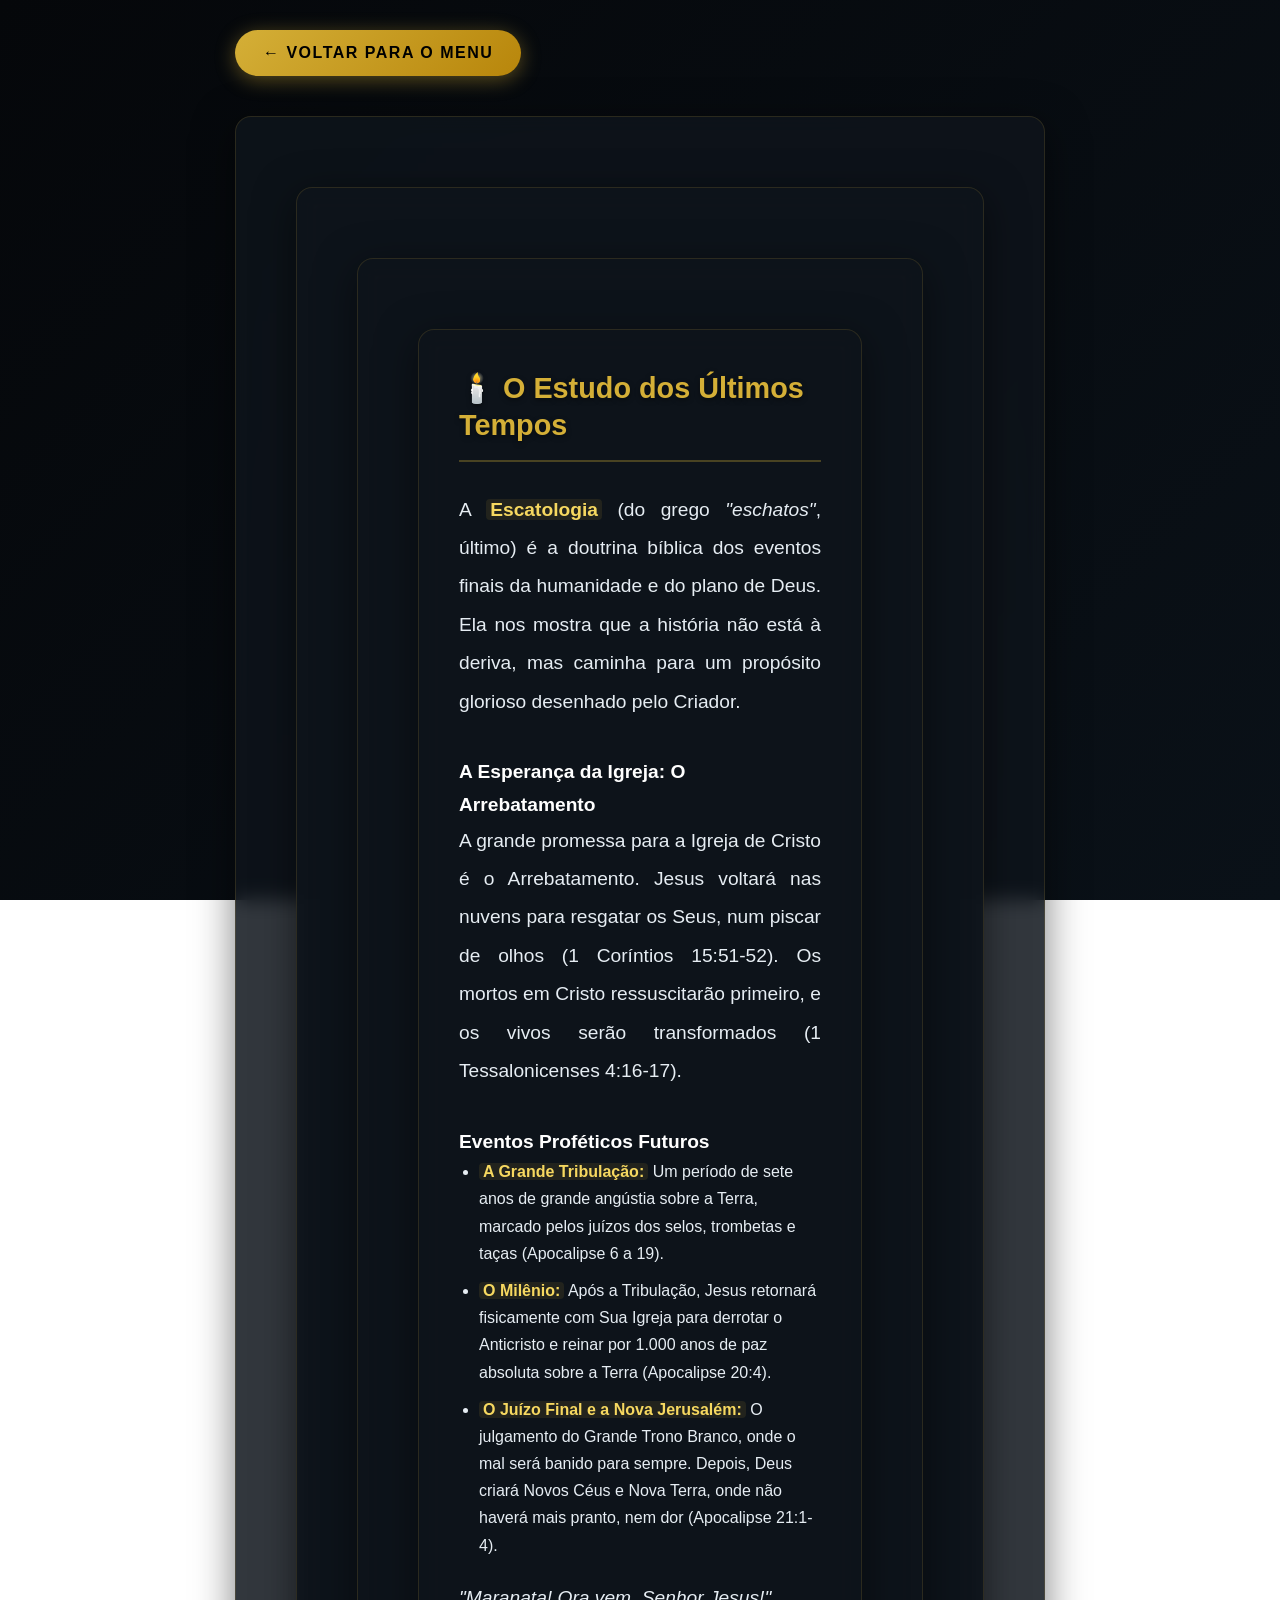
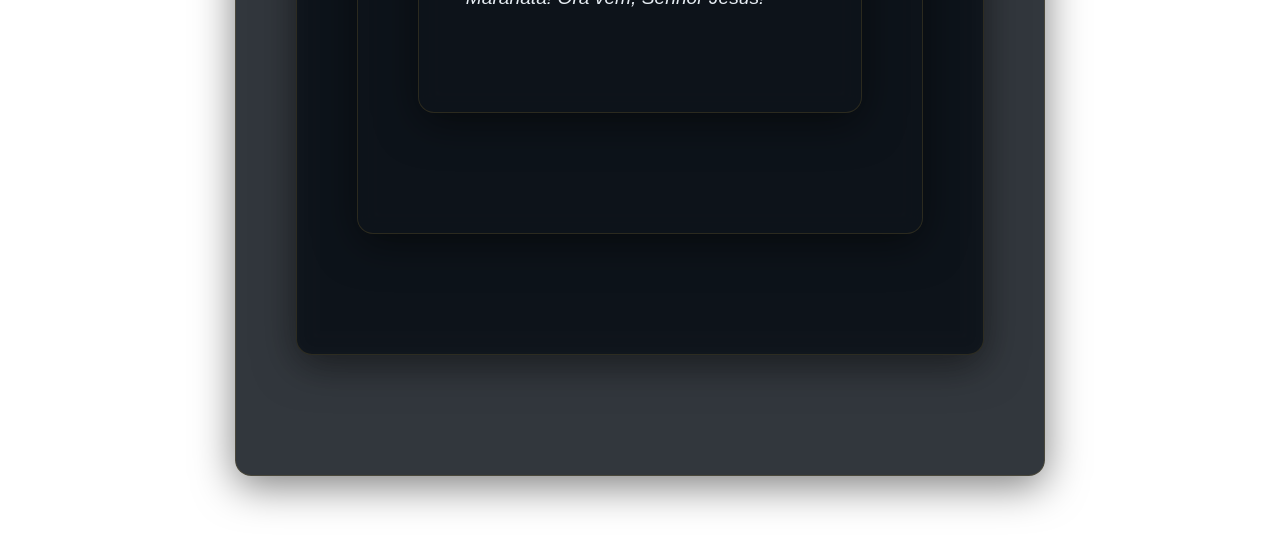
<file: estudos/escatologia.html>
<!DOCTYPE html>
<html lang="pt-BR">
<head>
    <meta charset="UTF-8">
    <meta name="viewport" content="width=device-width, initial-scale=1.0">
    <title>Estudo - ESCATOLOGIA</title>
    <style>
        * { margin: 0; padding: 0; box-sizing: border-box; }
        body {
            background: linear-gradient(135deg, #05070a 0%, #0a1118 100%) !important;
            background-attachment: fixed !important;
            color: #f0f6fc !important;
            font-family: 'Segoe UI', Roboto, Helvetica, Arial, sans-serif;
            min-height: 100vh;
        }
        .estudo-wrapper {
            max-width: 850px;
            margin: 0 auto;
            padding: 30px 20px 80px 20px;
        }

        .btn-voltar-estudo {
            background: linear-gradient(135deg, #d4af37, #b8860b) !important;
            color: #000 !important;
            border: none !important;
            padding: 14px 28px !important;
            border-radius: 50px !important;
            font-weight: 800 !important;
            font-size: 1rem !important;
            cursor: pointer !important;
            display: inline-flex !important;
            align-items: center !important;
            gap: 10px !important;
            margin-bottom: 40px !important;
            box-shadow: 0 4px 20px rgba(212, 175, 55, 0.4) !important;
            transition: transform 0.2s, box-shadow 0.2s !important;
            text-transform: uppercase;
            letter-spacing: 1.5px;
        }
        .btn-voltar-estudo:hover {
            transform: translateY(-3px) !important;
            box-shadow: 0 6px 25px rgba(212, 175, 55, 0.6) !important;
        }

        .estudo-caixa-conteudo {
            background: rgba(15, 20, 28, 0.85) !important;
            backdrop-filter: blur(10px);
            padding: 40px !important;
            border-radius: 16px !important;
            border: 1px solid rgba(212, 175, 55, 0.15) !important;
            box-shadow: 0 10px 40px rgba(0, 0, 0, 0.5) !important;
        }

        .estudo-caixa-conteudo h1,
        .estudo-caixa-conteudo h2,
        .estudo-caixa-conteudo h3 {
            color: #d4af37 !important;
            margin-top: 3rem !important;
            margin-bottom: 1.8rem !important;
            padding-bottom: 15px !important;
            border-bottom: 2px solid rgba(212, 175, 55, 0.3) !important;
            line-height: 1.3 !important;
            font-size: 1.8rem !important;
            text-shadow: 0 2px 5px rgba(0,0,0,0.5);
        }
        .estudo-caixa-conteudo h1:first-child,
        .estudo-caixa-conteudo h2:first-child,
        .estudo-caixa-conteudo h3:first-child {
            margin-top: 0 !important;
        }

        .estudo-caixa-conteudo p {
            font-size: 1.2rem !important;
            line-height: 2 !important;
            color: #e6edf3 !important;
            margin-bottom: 2.2rem !important;
            text-align: justify !important;
        }

        .estudo-caixa-conteudo strong,
        .estudo-caixa-conteudo b {
            color: #f6d860 !important;
            font-weight: 700 !important;
            background: rgba(212, 175, 55, 0.1);
            padding: 0 4px;
            border-radius: 4px;
        }
    </style>
</head>
<body>
    <div class="estudo-wrapper">
        <button id="voltar-escatologia" class="btn-voltar-estudo">
            ← Voltar para o Menu
        </button>

        <div class="conteudo-estudo estudo-caixa-conteudo">
            <div class="estudo-wrapper">
        
        
        <div class="estudo-caixa-conteudo">
            
    <div class="estudo-wrapper">
        
        
        <div class="estudo-caixa-conteudo">
            
    <div class="estudo-wrapper">
        
        
        <div class="estudo-caixa-conteudo">
            <div style="animation: fadeIn 0.6s ease; line-height: 1.7; padding-bottom: 20px;">
    <h3 style="color: #d4af37; border-bottom: 2px solid #d4af37; padding-bottom: 8px; margin-top: 0; font-size: 1.4rem;">🕯️ O Estudo dos Últimos Tempos</h3>
    <p>A <strong>Escatologia</strong> (do grego <em>"eschatos"</em>, último) é a doutrina bíblica dos eventos finais da humanidade e do plano de Deus. Ela nos mostra que a história não está à deriva, mas caminha para um propósito glorioso desenhado pelo Criador.</p>
    
    <h4 style="color: #fff; margin-top: 20px; font-size: 1.2rem;">A Esperança da Igreja: O Arrebatamento</h4>
    <p>A grande promessa para a Igreja de Cristo é o Arrebatamento. Jesus voltará nas nuvens para resgatar os Seus, num piscar de olhos (1 Coríntios 15:51-52). Os mortos em Cristo ressuscitarão primeiro, e os vivos serão transformados (1 Tessalonicenses 4:16-17).</p>
    
    <h4 style="color: #fff; margin-top: 20px; font-size: 1.2rem;">Eventos Proféticos Futuros</h4>
    <ul style="padding-left: 20px; color: #e6edf3;">
        <li style="margin-bottom: 10px;"><strong style="color: #d4af37;">A Grande Tribulação:</strong> Um período de sete anos de grande angústia sobre a Terra, marcado pelos juízos dos selos, trombetas e taças (Apocalipse 6 a 19).</li>
        <li style="margin-bottom: 10px;"><strong style="color: #d4af37;">O Milênio:</strong> Após a Tribulação, Jesus retornará fisicamente com Sua Igreja para derrotar o Anticristo e reinar por 1.000 anos de paz absoluta sobre a Terra (Apocalipse 20:4).</li>
        <li style="margin-bottom: 10px;"><strong style="color: #d4af37;">O Juízo Final e a Nova Jerusalém:</strong> O julgamento do Grande Trono Branco, onde o mal será banido para sempre. Depois, Deus criará Novos Céus e Nova Terra, onde não haverá mais pranto, nem dor (Apocalipse 21:1-4).</li>
    </ul>

    <p style="margin-top: 20px; font-style: italic; color: #d4af37; text-align: center;">"Maranata! Ora vem, Senhor Jesus!"</p>
</div>
        </div>
    </div>
</body>
</html>
</file>
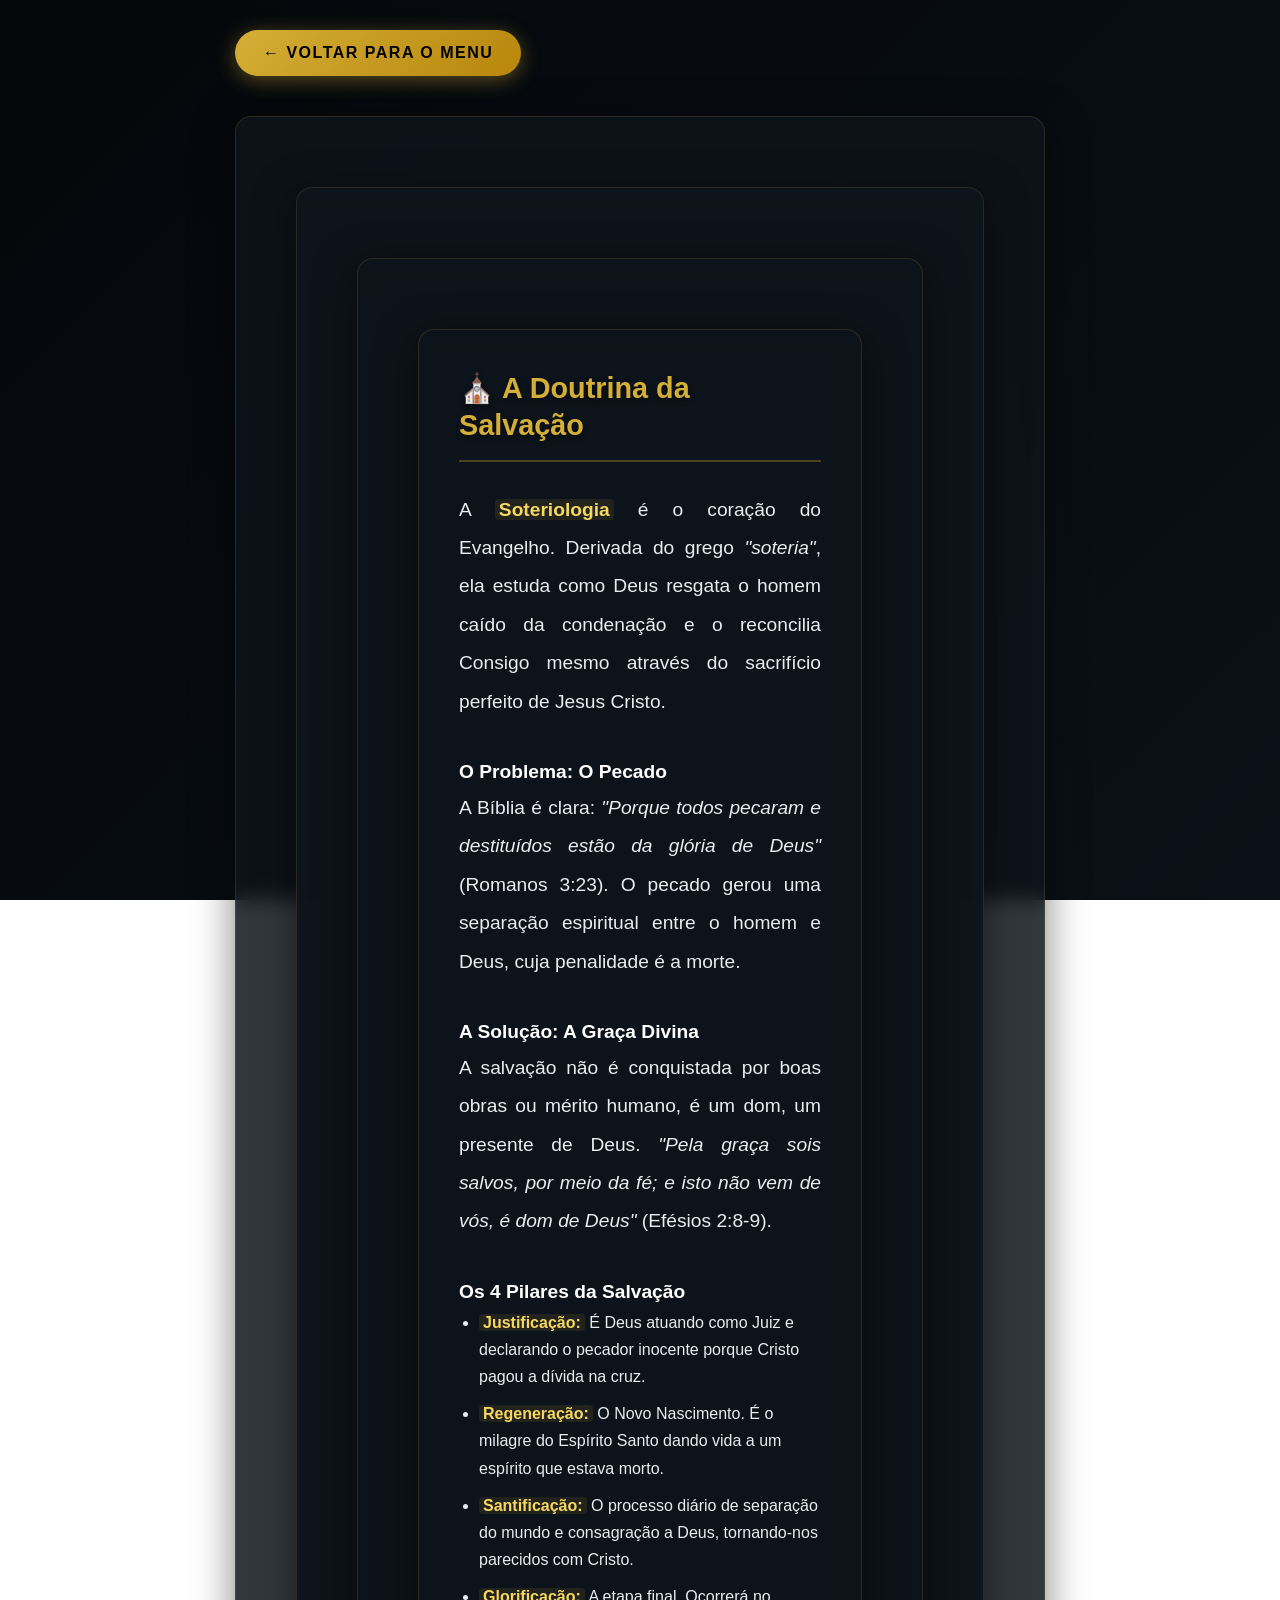
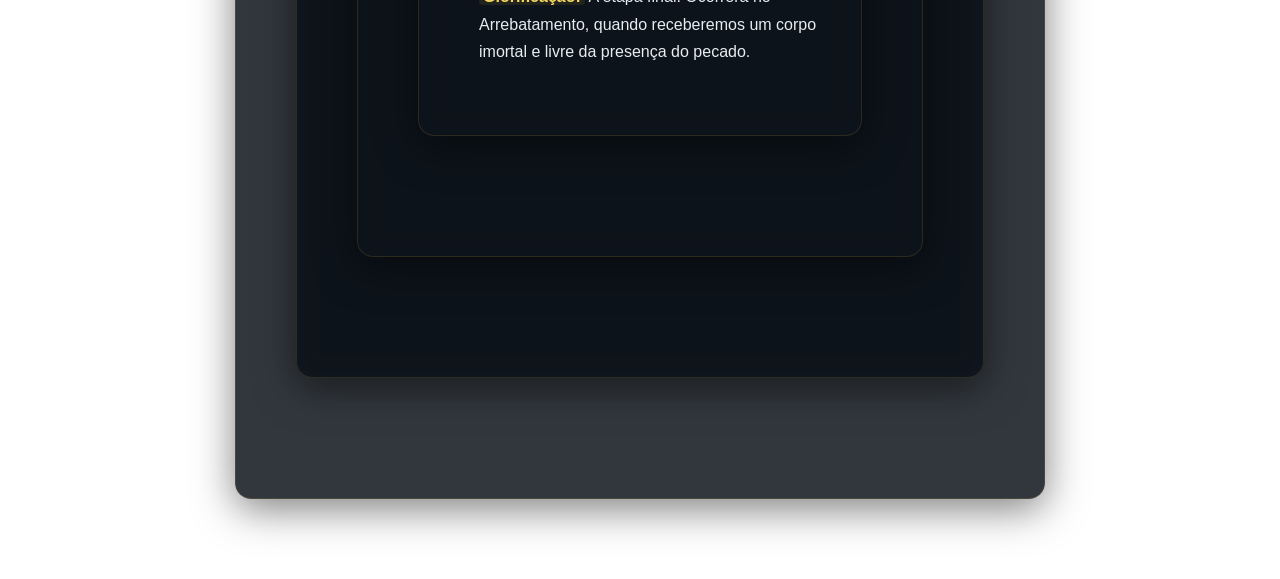
<file: estudos/soteriologia.html>
<!DOCTYPE html>
<html lang="pt-BR">
<head>
    <meta charset="UTF-8">
    <meta name="viewport" content="width=device-width, initial-scale=1.0">
    <title>Estudo - SOTERIOLOGIA</title>
    <style>
        * { margin: 0; padding: 0; box-sizing: border-box; }
        body {
            background: linear-gradient(135deg, #05070a 0%, #0a1118 100%) !important;
            background-attachment: fixed !important;
            color: #f0f6fc !important;
            font-family: 'Segoe UI', Roboto, Helvetica, Arial, sans-serif;
            min-height: 100vh;
        }
        .estudo-wrapper {
            max-width: 850px;
            margin: 0 auto;
            padding: 30px 20px 80px 20px;
        }

        .btn-voltar-estudo {
            background: linear-gradient(135deg, #d4af37, #b8860b) !important;
            color: #000 !important;
            border: none !important;
            padding: 14px 28px !important;
            border-radius: 50px !important;
            font-weight: 800 !important;
            font-size: 1rem !important;
            cursor: pointer !important;
            display: inline-flex !important;
            align-items: center !important;
            gap: 10px !important;
            margin-bottom: 40px !important;
            box-shadow: 0 4px 20px rgba(212, 175, 55, 0.4) !important;
            transition: transform 0.2s, box-shadow 0.2s !important;
            text-transform: uppercase;
            letter-spacing: 1.5px;
        }
        .btn-voltar-estudo:hover {
            transform: translateY(-3px) !important;
            box-shadow: 0 6px 25px rgba(212, 175, 55, 0.6) !important;
        }

        .estudo-caixa-conteudo {
            background: rgba(15, 20, 28, 0.85) !important;
            backdrop-filter: blur(10px);
            padding: 40px !important;
            border-radius: 16px !important;
            border: 1px solid rgba(212, 175, 55, 0.15) !important;
            box-shadow: 0 10px 40px rgba(0, 0, 0, 0.5) !important;
        }

        .estudo-caixa-conteudo h1,
        .estudo-caixa-conteudo h2,
        .estudo-caixa-conteudo h3 {
            color: #d4af37 !important;
            margin-top: 3rem !important;
            margin-bottom: 1.8rem !important;
            padding-bottom: 15px !important;
            border-bottom: 2px solid rgba(212, 175, 55, 0.3) !important;
            line-height: 1.3 !important;
            font-size: 1.8rem !important;
            text-shadow: 0 2px 5px rgba(0,0,0,0.5);
        }
        .estudo-caixa-conteudo h1:first-child,
        .estudo-caixa-conteudo h2:first-child,
        .estudo-caixa-conteudo h3:first-child {
            margin-top: 0 !important;
        }

        .estudo-caixa-conteudo p {
            font-size: 1.2rem !important;
            line-height: 2 !important;
            color: #e6edf3 !important;
            margin-bottom: 2.2rem !important;
            text-align: justify !important;
        }

        .estudo-caixa-conteudo strong,
        .estudo-caixa-conteudo b {
            color: #f6d860 !important;
            font-weight: 700 !important;
            background: rgba(212, 175, 55, 0.1);
            padding: 0 4px;
            border-radius: 4px;
        }
    </style>
</head>
<body>
    <div class="estudo-wrapper">
        <button id="voltar-soteriologia" class="btn-voltar-estudo">
            ← Voltar para o Menu
        </button>

        <div class="conteudo-estudo estudo-caixa-conteudo">
            <div class="estudo-wrapper">
        
        
        <div class="estudo-caixa-conteudo">
            
    <div class="estudo-wrapper">
        
        
        <div class="estudo-caixa-conteudo">
            
    <div class="estudo-wrapper">
        
        
        <div class="estudo-caixa-conteudo">
            <div style="animation: fadeIn 0.6s ease; line-height: 1.7; padding-bottom: 20px;">
    <h3 style="color: #d4af37; border-bottom: 2px solid #d4af37; padding-bottom: 8px; margin-top: 0; font-size: 1.4rem;">⛪ A Doutrina da Salvação</h3>
    <p>A <strong>Soteriologia</strong> é o coração do Evangelho. Derivada do grego <em>"soteria"</em>, ela estuda como Deus resgata o homem caído da condenação e o reconcilia Consigo mesmo através do sacrifício perfeito de Jesus Cristo.</p>
    
    <h4 style="color: #fff; margin-top: 20px; font-size: 1.2rem;">O Problema: O Pecado</h4>
    <p>A Bíblia é clara: <em>"Porque todos pecaram e destituídos estão da glória de Deus"</em> (Romanos 3:23). O pecado gerou uma separação espiritual entre o homem e Deus, cuja penalidade é a morte.</p>
    
    <h4 style="color: #fff; margin-top: 20px; font-size: 1.2rem;">A Solução: A Graça Divina</h4>
    <p>A salvação não é conquistada por boas obras ou mérito humano, é um dom, um presente de Deus. <em>"Pela graça sois salvos, por meio da fé; e isto não vem de vós, é dom de Deus"</em> (Efésios 2:8-9).</p>

    <h4 style="color: #fff; margin-top: 20px; font-size: 1.2rem;">Os 4 Pilares da Salvação</h4>
    <ul style="padding-left: 20px; color: #e6edf3;">
        <li style="margin-bottom: 10px;"><strong style="color: #d4af37;">Justificação:</strong> É Deus atuando como Juiz e declarando o pecador inocente porque Cristo pagou a dívida na cruz.</li>
        <li style="margin-bottom: 10px;"><strong style="color: #d4af37;">Regeneração:</strong> O Novo Nascimento. É o milagre do Espírito Santo dando vida a um espírito que estava morto.</li>
        <li style="margin-bottom: 10px;"><strong style="color: #d4af37;">Santificação:</strong> O processo diário de separação do mundo e consagração a Deus, tornando-nos parecidos com Cristo.</li>
        <li style="margin-bottom: 10px;"><strong style="color: #d4af37;">Glorificação:</strong> A etapa final. Ocorrerá no Arrebatamento, quando receberemos um corpo imortal e livre da presença do pecado.</li>
    </ul>
</div>
        </div>
    </div>
</body>
</html>
</file>
<file: css/style.css>
﻿/* Estilos principais do leitor bíblico */
.leitor-container {
    padding: 20px;
    margin-top: 60px;
    line-height: 1.8;
}
.versiculo-texto {
    font-size: 18px;
    margin-bottom: 15px;
    color: var(--text-primary);
}
</file>
<file: profile.css>
﻿#profile-container, .profile-bar, .user-profile-header {
    position: fixed !important;
    top: 0 !important;
    left: 0 !important;
    width: 100% !important;
    z-index: 99999 !important;
    background-color: #161b22 !important;
    border-bottom: 2px solid #d4af37 !important;
    padding: 12px 20px !important;
    box-sizing: border-box !important;
    box-shadow: 0 4px 10px rgba(0,0,0,0.5);
}
body {
    padding-top: 70px !important;
}
</file>
